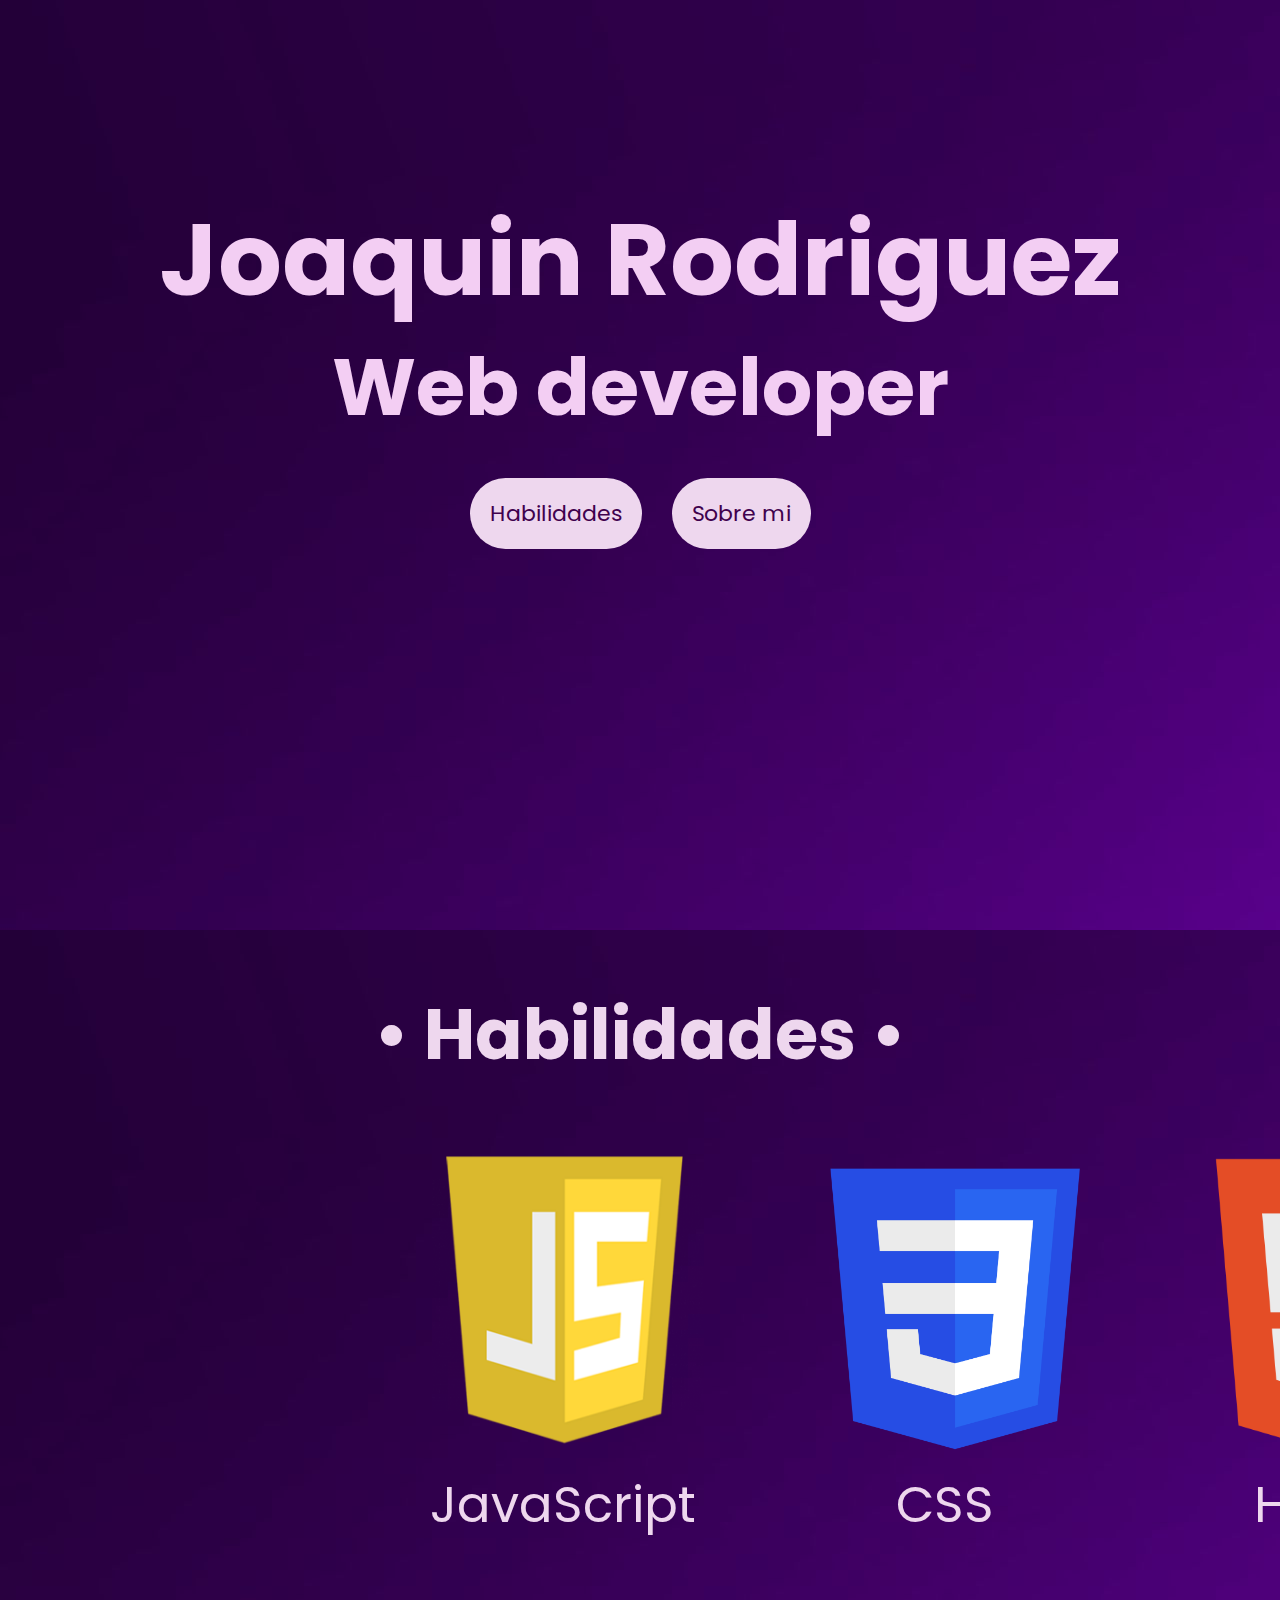
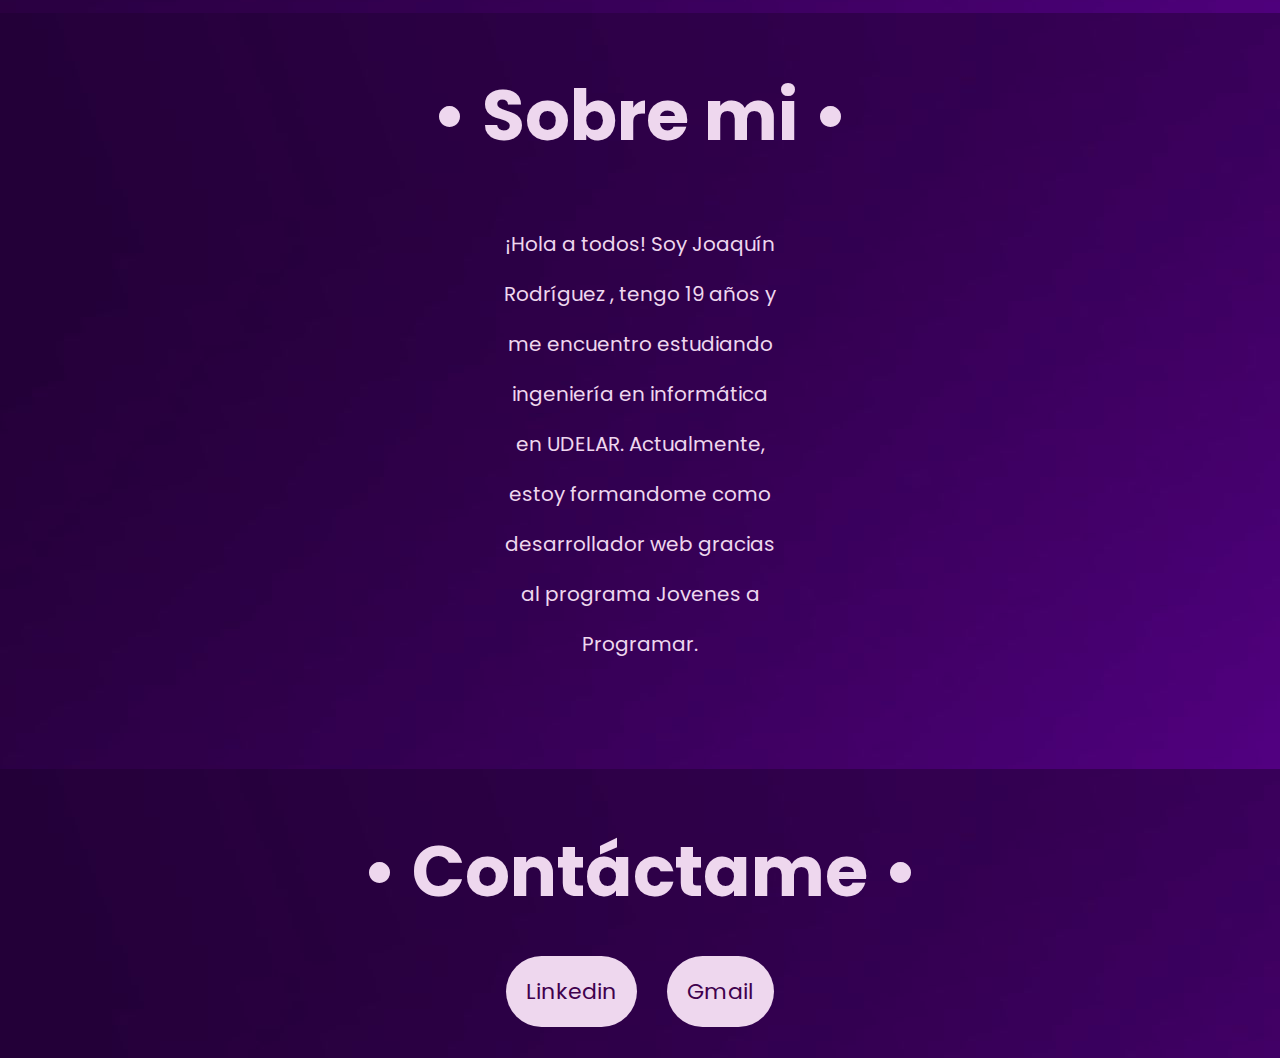
<file: index.html>
<!DOCTYPE html>
<html lang="en">
<head>
    <meta charset="UTF-8">
    <meta name="viewport" content="width=device-width, initial-scale=1.0">
    <link rel="stylesheet" href="hojaestilo.css">
    
    <link href="https://fonts.googleapis.com/css2?family=Poppins:wght@600&family=Raleway:wght@400;500&display=swap" rel="stylesheet">
    <title>Portfolio</title>
</head>
<body>
    <header class="header">
    <div class="titulos" id="titulos">
        <h1>  Joaquin Rodriguez <br> <span>Web developer</span></h1>

       
    </div>

    <div class="containerbotoncitos">

        <div class="boton1">
        <a href="#habilidades" >Habilidades</a>
     </div>
        <div class="boton1">
        <a href="#sobremi">Sobre mi</a>
     </div>
    </div>  
    
</header>
<section class="section">
    
    <h1 > • Habilidades • </h1>

    <div class="habilidades" id="habilidades" >

        <div class="js">
        <img  src="javascript-logo-transparent-logo-javascript-images-3.png"js">
        </div>
        
        <div class="css">
        <img src="css-logo.png" alt="css">    
         </div>   
         <div class="html">
         <img src="HTML5_logo_and_wordmark.svg.png" alt="">
        </div>
    </div>

    <div class="habilidades2">
        <div class="js1"><p>JavaScript</p></div>
    <div class="css1"><p>CSS</p></div>
    
    <div class="html1"><p>HTML</p></div>



    
</div>



</section>
  
 <article class="article">

    <div id="sobremi">
    <h1>• Sobre mi • </h1>

    <p>
        ¡Hola a todos!
        
        Soy Joaquín Rodríguez , tengo 19 años y me encuentro estudiando ingeniería en  informática en UDELAR.
        Actualmente, estoy formandome como desarrollador web gracias al programa Jovenes a Programar. 
        
    </p>
</article>
   
</div>

<footer class="footer">
    <h2>• Contáctame •</h2>

    <div class="botonesabajo">
    <div class="boton3">
        <a href=https://www.linkedin.com/in/joaquinrzg/ >Linkedin</a>
     </div>
        <div class="boton4">
        <a href="https://mail.google.com/mail/u/1/#inbox">Gmail</a>
     </div>
    </div>  

</footer>
</body>
</html>
</file>
<file: hojaestilo.css>
*{

    font-family: 'Poppins', sans-serif;
    box-sizing: border-box;
    margin: 0;
    padding: 0;
}


.header{
    
    background-image: url(11045150.jpg);
   
}

.header h1{
    font-size: 100px;
    
    line-height: 120px;
    color:  rgb(243, 206, 243);
}

span{

    font-size: 80px;
}

.titulos{
    
    display: flex;
    flex-direction: column;
    width: 100%;
    height: 70%;
    align-items: center;
    justify-content: center;
    text-align: center;
    padding-top: 200px;
}

.containerbotoncitos{

    display: flex;
    align-items: center;
    justify-content: center;
    padding:50px;
    padding-bottom: 400px;
}

a{
    background-color: rgb(238, 215, 238);
    z-index: 4;
    color: rgb(64, 1, 77);
    font-size: 22px;
    margin-top: 20px;
    margin-left: 15px;
    margin-right: 15px;
    border-radius: 50px;
    padding:20px 20px;
    text-decoration: none;

}

span:hover{
    color: rgb(211, 124, 11);
 
}

.containerbotoncitos a:hover{
background-color: rgb(211, 124, 11);
color: white;
    
}

.section{

    background-image: url(11045150.jpg);

}

.section h1{

    display: flex;
    align-items: center;
    justify-content: center;
    padding: 100px;
    color: rgb(238, 215, 238)  ;
    font-size: 70px;
    line-height: 10px;
}

.habilidades{
    display: flex;
    align-items: center;

}

.habilidades .js img {

    height: 320px;
      width: 530px;
  margin-left: 300px;
      
  }

  .habilidades .css img{

   
    height: 300px;
    width: 250px;
    margin-right: 85px;
    
 }

 .habilidades .html img{

    height: 300px;
     width: 350px;
    margin-top: 10px;
    
}

.habilidades2{
    display: flex;
    font-size: 50px;
    color: rgb(238, 215, 238);
}

.habilidades2 .js1{

    padding-left: 430px;
    padding-bottom: 70px;
}
.habilidades2 .js1{

    padding-left: 430px;
    padding-bottom: 70px;
}
.habilidades2 .css1{

    padding-left: 200px;
    padding-bottom: 70px;
}

.habilidades2 .html1{

    padding-left: 260px;
    padding-bottom: 70px;
}

.js1:hover{
    color: rgb(211, 124, 11);
 
}

.css1:hover{
    color: rgb(211, 124, 11);
 
}

.html1:hover{
    color: rgb(211, 124, 11);
 
}

/*section*/
.article{

    background-image: url(11045150.jpg);
}

#sobremi h1{

    display: flex;
    justify-content: center;
    padding-top: 50px;
    font-size: 70px;
    color: rgb(238, 215, 238);
}

#sobremi p{
    display: flex;
    justify-content: center;
    text-align: center;
    padding-top: 50px;
    padding-left: 500px;
    padding-right: 500px;
    padding-bottom: 100px;
    font-size: 20px;
    color: rgb(238, 215, 238);
    line-height: 50px;
}

.botonesabajo{
    display: flex;
    justify-content: center ;
    padding: 50px;

}

.botonesabajo a:hover{
    background-color: rgb(211, 124, 11);
    color: white;
        
    }

.footer h2{

    display: flex;
    justify-content: center;
    padding-top: 50px;
    font-size: 70px;
    color: rgb(238, 215, 238);
}
.footer{
    
    
    background-image: url(11045150.jpg);
    
}
</file>
